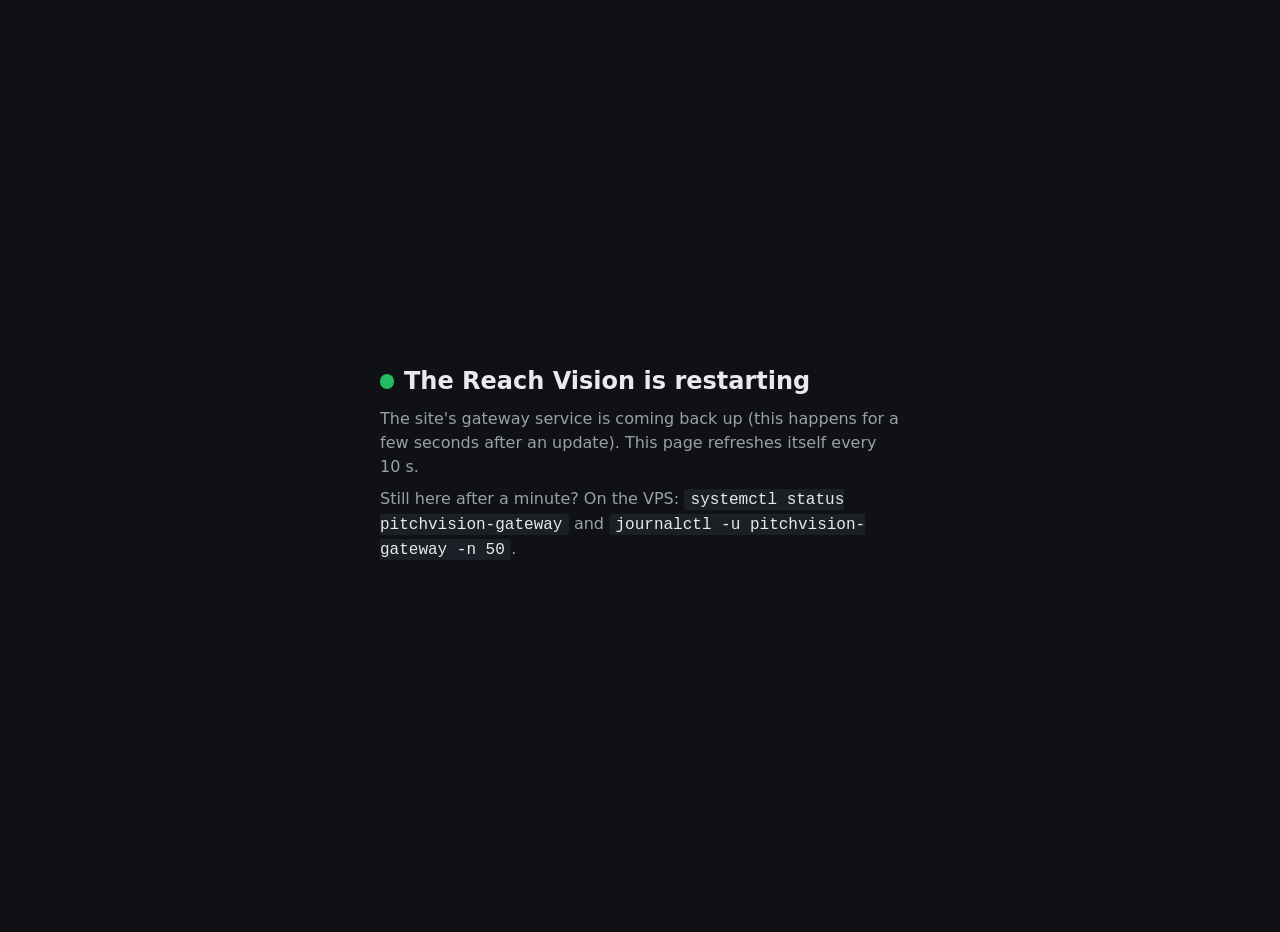
<file: docker/vps/gateway-offline.html>
<!doctype html>
<html lang="en"><head><meta charset="utf-8"><title>The Reach Vision is restarting</title>
<meta name="viewport" content="width=device-width,initial-scale=1">
<meta http-equiv="refresh" content="10">
<style>
  :root{--bg:#0f1115;--fg:#e8eaed;--muted:#9aa0a6;--accent:#24bb61}
  body{margin:0;min-height:100vh;display:grid;place-items:center;background:var(--bg);color:var(--fg);
       font:16px/1.5 system-ui,-apple-system,Segoe UI,Roboto,sans-serif;padding:16px}
  main{max-width:520px}
  h1{font-size:1.5rem;margin:0 0 .5rem}
  p{margin:.5rem 0;color:var(--muted)}
  code{background:#1c1f26;padding:.1em .4em;border-radius:4px;color:var(--fg)}
  .dot{display:inline-block;width:.6em;height:.6em;border-radius:50%;background:var(--accent);margin-right:.4em;
       animation:pulse 1.6s infinite}
  @keyframes pulse{0%,100%{opacity:.3}50%{opacity:1}}
</style></head>
<body><main>
  <h1><span class="dot"></span>The Reach Vision is restarting</h1>
  <p>The site's gateway service is coming back up (this happens for a few seconds after an update).
     This page refreshes itself every 10&nbsp;s.</p>
  <p>Still here after a minute? On the VPS: <code>systemctl status pitchvision-gateway</code> and
     <code>journalctl -u pitchvision-gateway -n 50</code>.</p>
</main></body></html>
</file>
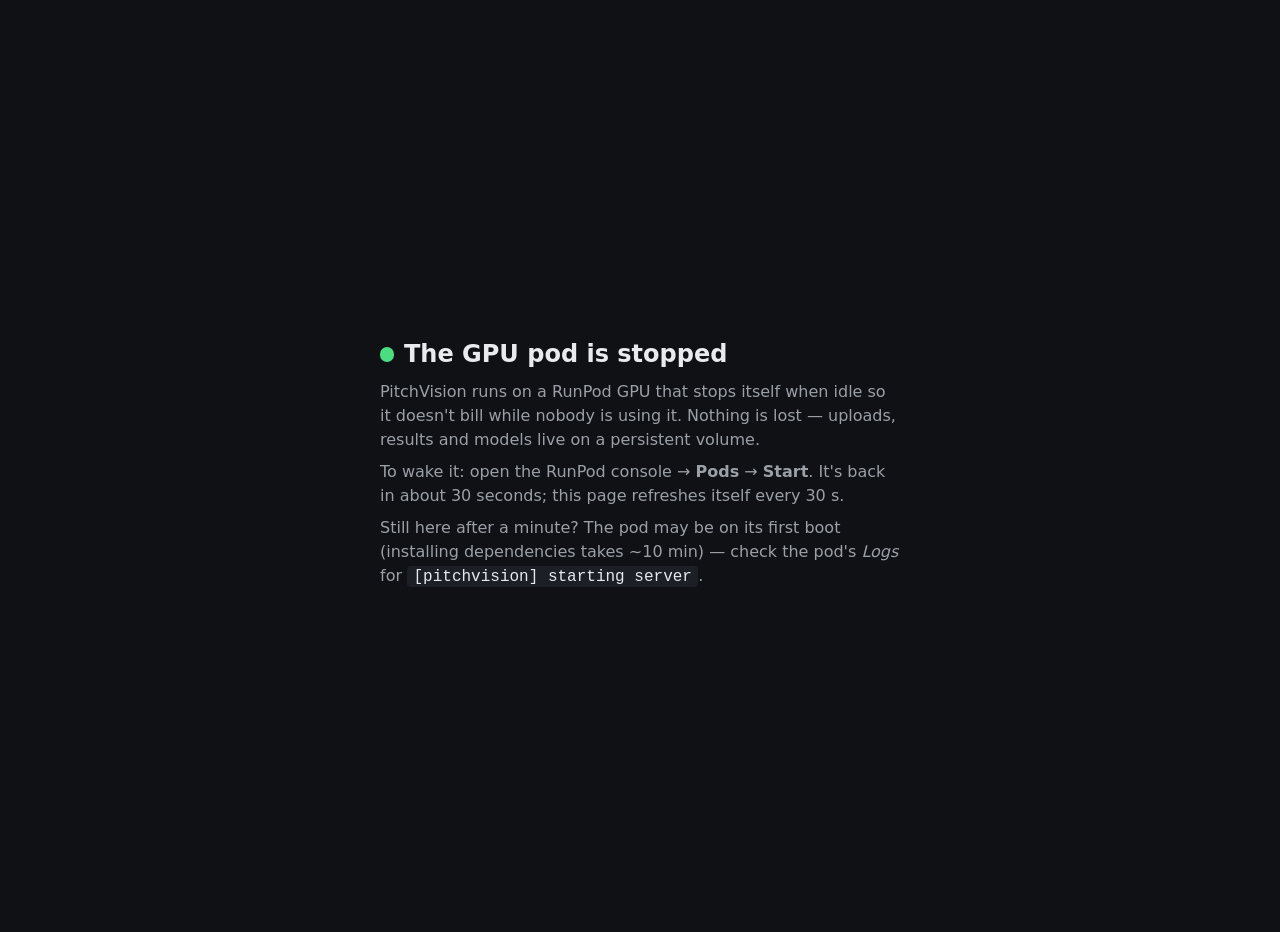
<file: docker/vps/pod-offline.html>
<!doctype html>
<html lang="en"><head><meta charset="utf-8"><title>PitchVision is asleep</title>
<meta name="viewport" content="width=device-width,initial-scale=1">
<meta http-equiv="refresh" content="30">
<style>
  :root{--bg:#0f1115;--fg:#e8eaed;--muted:#9aa0a6;--accent:#4ade80}
  body{margin:0;min-height:100vh;display:grid;place-items:center;background:var(--bg);color:var(--fg);
       font:16px/1.5 system-ui,-apple-system,Segoe UI,Roboto,sans-serif;padding:16px}
  main{max-width:520px}
  h1{font-size:1.5rem;margin:0 0 .5rem}
  p{margin:.5rem 0;color:var(--muted)}
  code{background:#1c1f26;padding:.1em .4em;border-radius:4px;color:var(--fg)}
  .dot{display:inline-block;width:.6em;height:.6em;border-radius:50%;background:var(--accent);margin-right:.4em;
       animation:pulse 1.6s infinite}
  @keyframes pulse{0%,100%{opacity:.3}50%{opacity:1}}
</style></head>
<body><main>
  <h1><span class="dot"></span>The GPU pod is stopped</h1>
  <p>PitchVision runs on a RunPod GPU that stops itself when idle so it doesn't bill while nobody is
     using it. Nothing is lost &mdash; uploads, results and models live on a persistent volume.</p>
  <p>To wake it: open the RunPod console &rarr; <strong>Pods</strong> &rarr; <strong>Start</strong>. It's back
     in about 30&nbsp;seconds; this page refreshes itself every 30&nbsp;s.</p>
  <p>Still here after a minute? The pod may be on its first boot (installing dependencies takes ~10 min)
     &mdash; check the pod's <em>Logs</em> for <code>[pitchvision] starting server</code>.</p>
</main></body></html>
</file>
